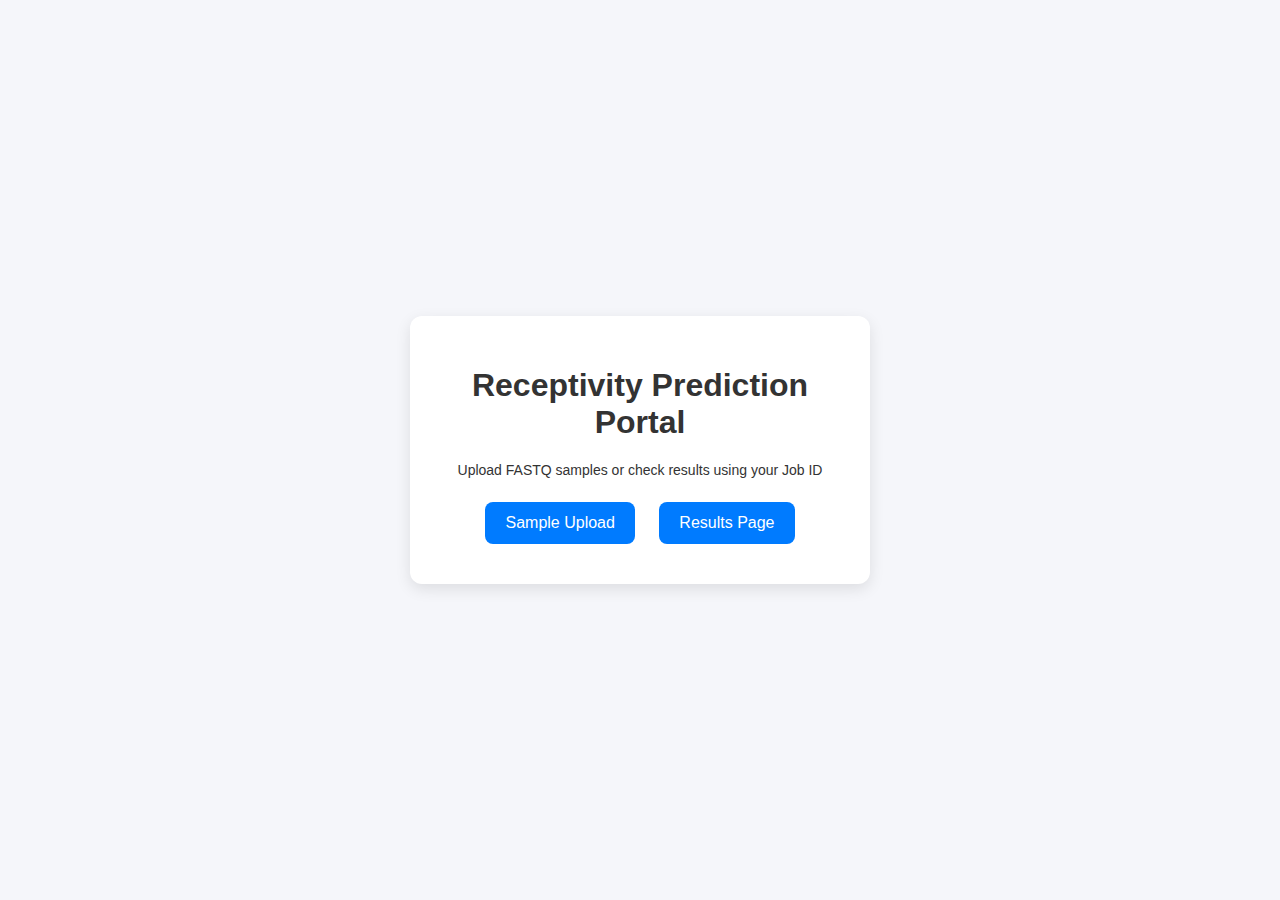
<file: index.html>
<!DOCTYPE html>
<html lang="en">
<head>
  <meta charset="UTF-8">
  <title>Receptivity Portal</title>
  <link rel="stylesheet" href="style.css">
</head>
<body>
  <div class="container home">
    <h1>Receptivity Prediction Portal</h1>
    <p>Upload FASTQ samples or check results using your Job ID</p>

    <div class="buttons">
      <a href="upload.html" class="btn">Sample Upload</a>
      <a href="results.html" class="btn">Results Page</a>
    </div>
  </div>
</body>
</html>
</file>
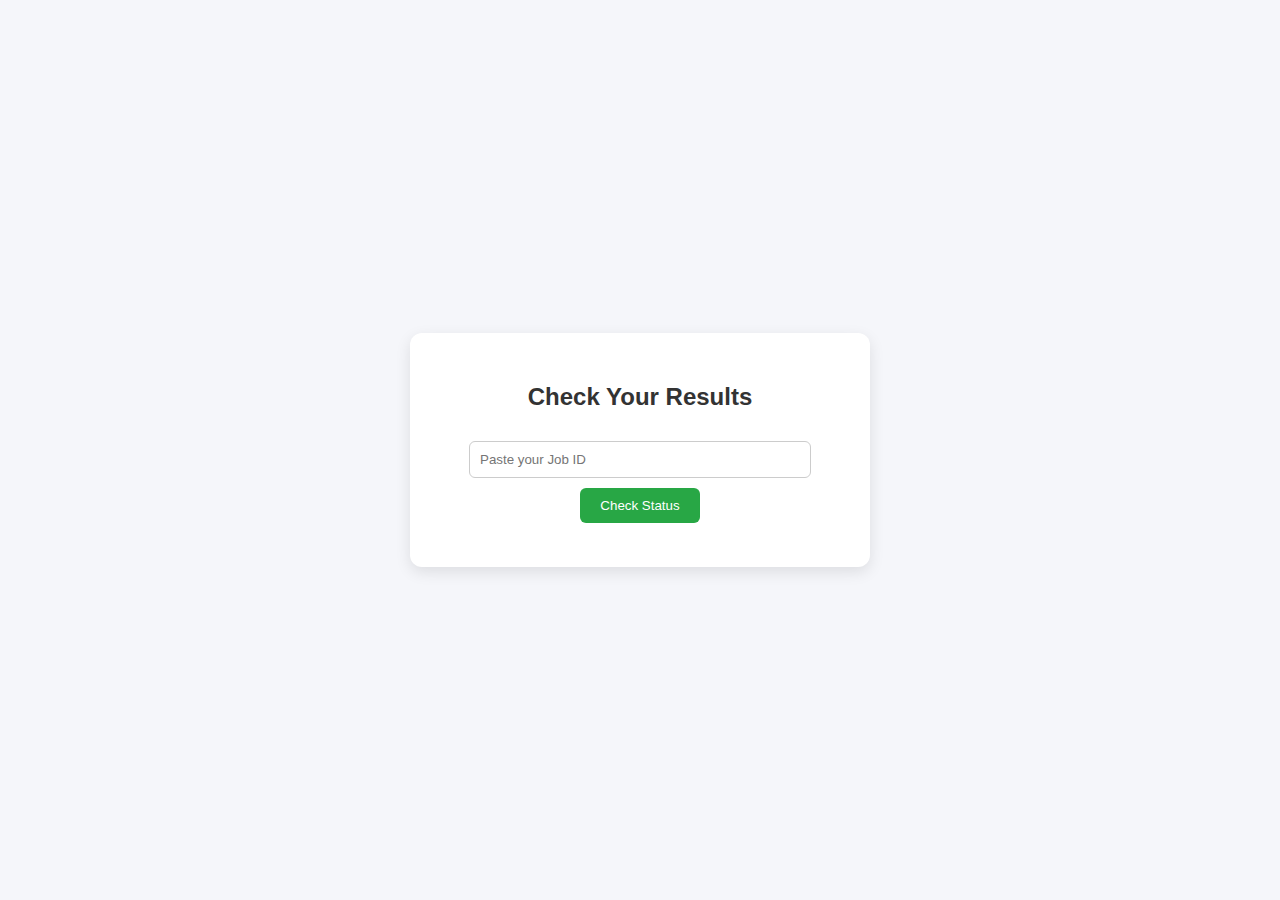
<file: results.html>
<!DOCTYPE html>
<html lang="en">
<head>
  <meta charset="UTF-8">
  <title>Check Job Results</title>
  <link rel="stylesheet" href="style.css">
</head>
<body>
  <div class="container">
    <h2>Check Your Results</h2>
    <input type="text" id="jobId" placeholder="Paste your Job ID">
    <button id="checkBtn">Check Status</button>
    <p id="resultMsg"></p>
  </div>

  <script src="script.js"></script>
</body>
</html>
</file>
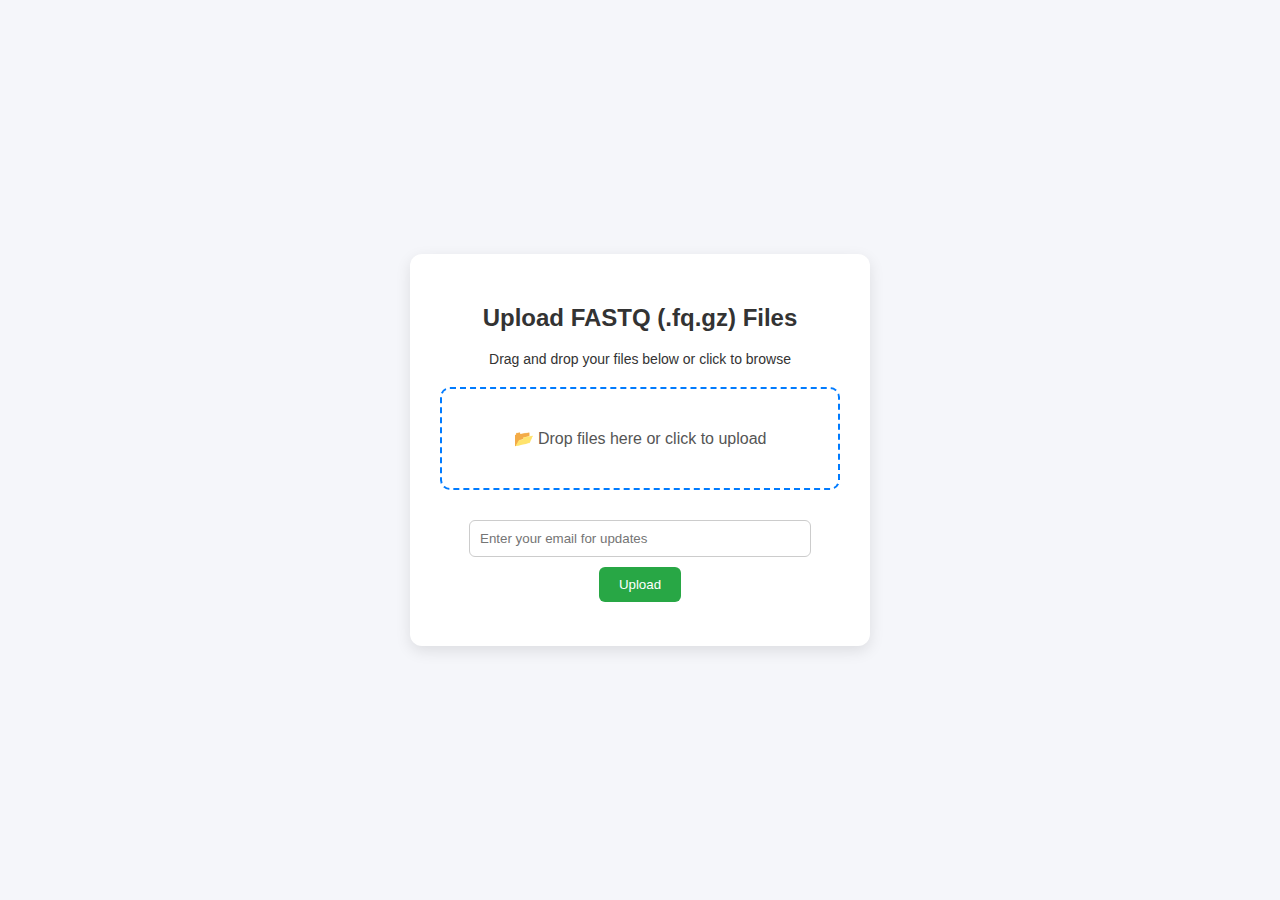
<file: upload.html>
<!DOCTYPE html>
<html lang="en">
<head>
  <meta charset="UTF-8">
  <title>Upload FASTQ Files</title>
  <link rel="stylesheet" href="style.css">
</head>
<body>
  <div class="container">
    <h2>Upload FASTQ (.fq.gz) Files</h2>
    <p>Drag and drop your files below or click to browse</p>

    <div id="drop-area">
      <input type="file" id="fileElem" accept=".fq.gz" multiple hidden>
      <label for="fileElem" id="fileLabel">📂 Drop files here or click to upload</label>
    </div>

    <input type="email" id="email" placeholder="Enter your email for updates" required>
    <button id="uploadBtn">Upload</button>
    <p id="uploadMsg"></p>
  </div>

  <script src="script.js"></script>
</body>
</html>
</file>
<file: style.css>
body {
  font-family: Arial, sans-serif;
  background: #f5f6fa;
  margin: 0;
  padding: 0;
  display: flex;
  justify-content: center;
  align-items: center;
  height: 100vh;
}

.container {
  background: white;
  padding: 30px;
  border-radius: 12px;
  box-shadow: 0 5px 15px rgba(0,0,0,0.1);
  width: 400px;
  text-align: center;
}

h1, h2 {
  color: #333;
}

.btn {
  display: inline-block;
  background: #007bff;
  color: white;
  text-decoration: none;
  padding: 12px 20px;
  border-radius: 8px;
  margin: 10px;
  transition: 0.2s;
}

.btn:hover {
  background: #0056b3;
}

#drop-area {
  border: 2px dashed #007bff;
  border-radius: 10px;
  padding: 40px;
  margin: 20px 0;
  cursor: pointer;
  color: #555;
}

#drop-area.dragover {
  background: #e9f3ff;
  border-color: #0056b3;
}

input[type="email"], input[type="text"] {
  width: 80%;
  padding: 10px;
  margin: 10px 0;
  border-radius: 6px;
  border: 1px solid #ccc;
}

button {
  padding: 10px 20px;
  background: #28a745;
  border: none;
  border-radius: 6px;
  color: white;
  cursor: pointer;
}

button:hover {
  background: #218838;
}

p {
  font-size: 14px;
  color: #333;
}
</file>
